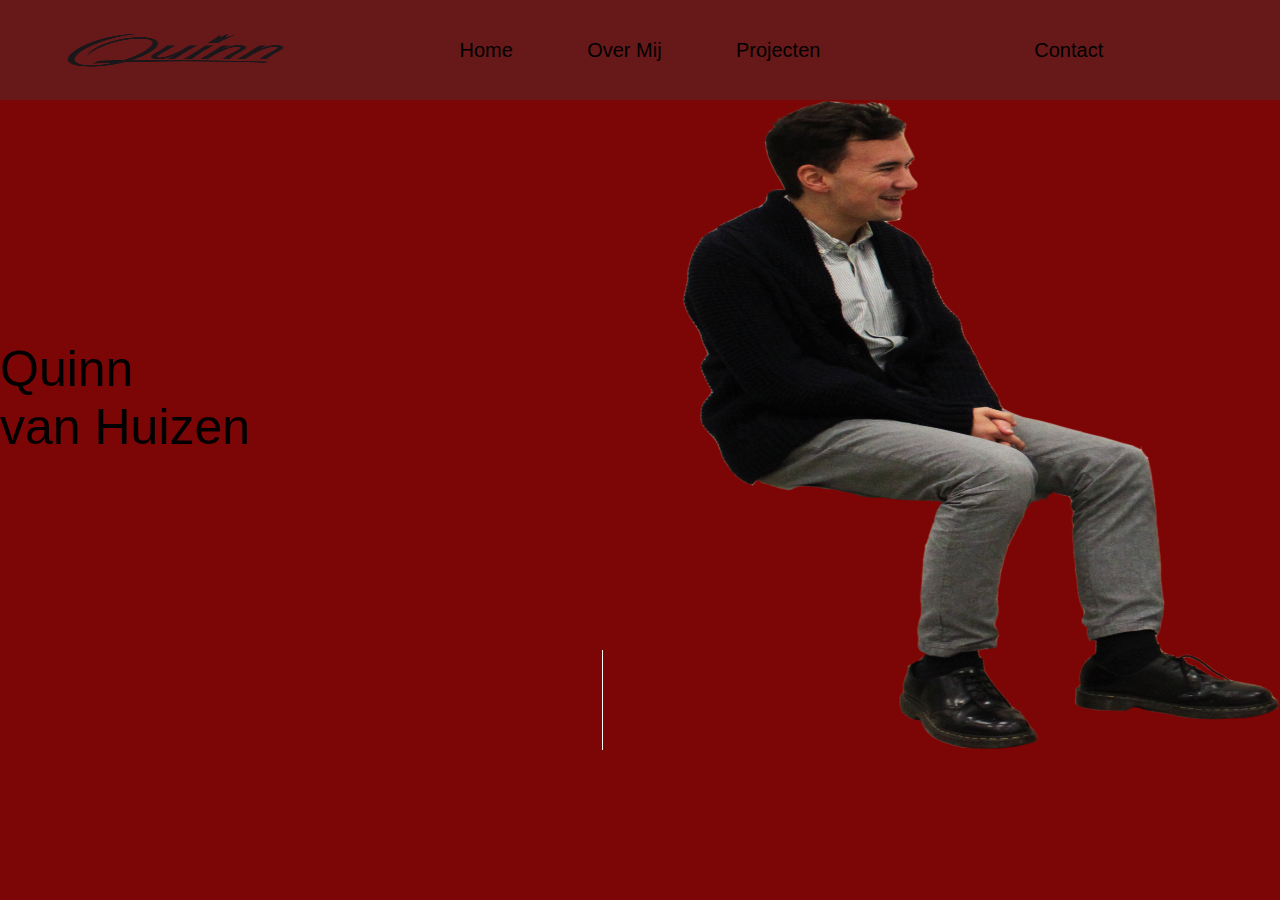
<file: index.html>
<!DOCTYPE html>
<html lang="en">
<head>
    <meta charset="UTF-8">
    <meta name="viewport" content="width=device-width, initial-scale=1.0">
    <title>HomePage</title>
    <link rel="stylesheet" href="/css/main.css">
</head>
<body>
            <header>
                <div class="nav">
            <div class="row">
                <div class="left-space">
                    <img src="/images/gg.png" class="img">
                </div>
                <div class="mid-space">
                    <div class="home-buttons">
                        <div class="home">
                            <a href="/index.html" class="Items">Home</a>
                        </div>
                        <div class="learn">
                            <a href="/pages/overmij.html" class="Items">Over Mij</a>
                        </div>
                        <div class="about">
                            <a href="/pages/project.html" class="Items">Projecten</a>
                        </div>
                    </div>
                </div>
                <div class="right-space">
                    <div class="home-buttons">
                        <div class="contact">
                            <a href="/pages/contact.html" class="Items">Contact</a>
                        </div>
                    </div>
                </div>
            </div>
        </div>
    </header>
    <header>
        <div class="row1">
            <div class="left-space13">
                <div class="name-1">
                    <p>Quinn</p>
                    <p>van Huizen</p>
                </div>
            </div>
            <div class="lineline">
                <div class="borderline">
                    
                </div>
            </div>
            <div class="mid-space13">
                <div class="img12">
                    <img src="/images/sitting_man_PNG11494.png" class="img12">
                </div>
            </div>
        </div>
    </header>
</body>
</html>
</file>
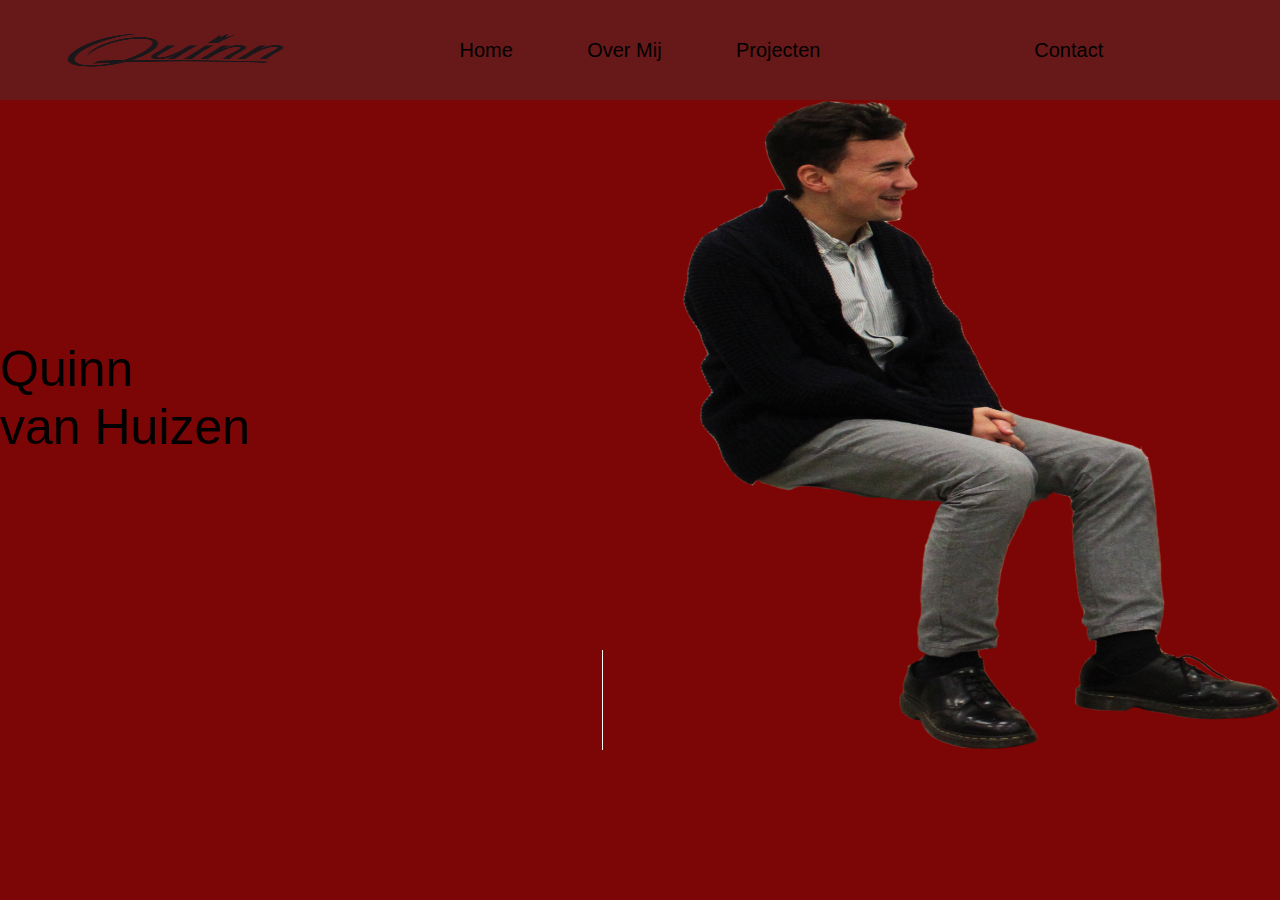
<file: html/index.html>
<!DOCTYPE html>
<html lang="en">
<head>
    <meta charset="UTF-8">
    <meta name="viewport" content="width=device-width, initial-scale=1.0">
    <title>HomePage</title>
    <link rel="stylesheet" href="/css/main.css">
</head>
<body>
            <header>
                <div class="nav">
            <div class="row">
                <div class="left-space">
                    <img src="/images/gg.png" class="img">
                </div>
                <div class="mid-space">
                    <div class="home-buttons">
                        <div class="home">
                            <a href="/html/index.html" class="Items">Home</a>
                        </div>
                        <div class="learn">
                            <a href="/html/overmij.html" class="Items">Over Mij</a>
                        </div>
                        <div class="about">
                            <a href="/html/project.html" class="Items">Projecten</a>
                        </div>
                    </div>
                </div>
                <div class="right-space">
                    <div class="home-buttons">
                        <div class="contact">
                            <a href="/html/contact.html" class="Items">Contact</a>
                        </div>
                    </div>
                </div>
            </div>
        </div>
    </header>
    <header>
        <div class="row1">
            <div class="left-space13">
                <div class="name-1">
                    <p>Quinn</p>
                    <p>van Huizen</p>
                </div>
            </div>
            <div class="lineline">
                <div class="borderline">
                    
                </div>
            </div>
            <div class="mid-space13">
                <div class="img12">
                    <img src="/images/sitting_man_PNG11494.png" class="img12">
                </div>
            </div>
        </div>
    </header>
</body>
</html>
</file>
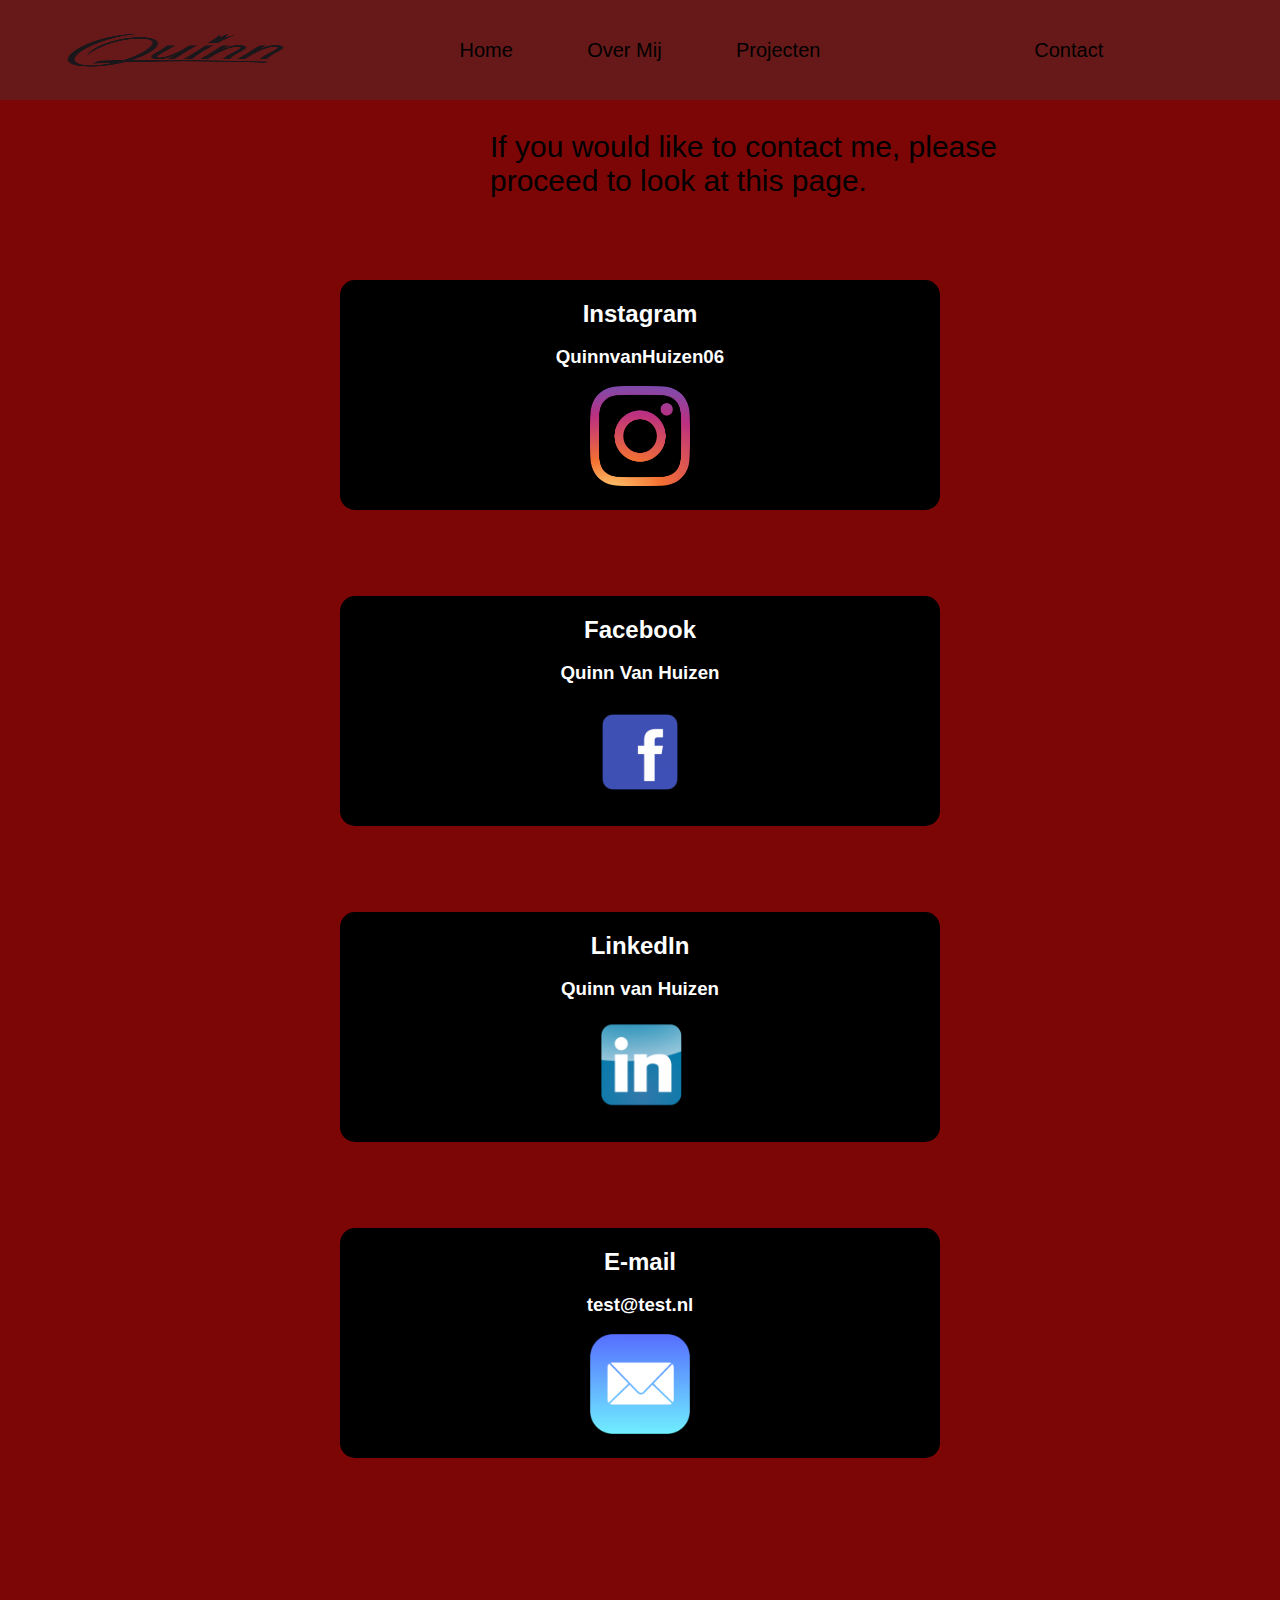
<file: html/contact.html>
<!DOCTYPE html>
<html lang="en">
<head>
    <meta charset="UTF-8">
    <meta name="viewport" content="width=device-width, initial-scale=1.0">
    <title>Contact</title>
    <link rel="stylesheet" href="/css/main.css">
</head>
<body>
    <header>
        <div class="nav">
            <div class="row">
                <div class="left-space">
                    <img src="/images/gg.png" class="img">
                </div>
                <div class="mid-space">
                    <div class="home-buttons">
                        <div class="home">
                            <a href="/html/index.html" class="Items">Home</a>
                        </div>
                        <div class="learn">
                            <a href="/html/overmij.html" class="Items">Over Mij</a>
                        </div>
                        <div class="about">
                            <a href="/html/project.html" class="Items">Projecten</a>
                        </div>
                    </div>
                </div>
                <div class="right-space">
                    <div class="home-buttons">
                        <div class="contact">
                            <a href="/html/contact.html" class="Items">Contact</a>
                        </div>
                    </div>
                </div>
            </div>
        </div>
    </header>
    <header>
        <div class="row141">
            <div class="left-space141">
                <div class="info">
                    <div class="begin">
                        <p>If you would like to contact me, please        proceed to look at this page.</p>
                    </div>
                </div>
            </div>
        </div>
    </header>
    <header>
        <div class="row14">
            <div class="info">
                <div class="i-box">
                    <h2>Instagram</h2>
                    <h3 id="latest">QuinnvanHuizen06</h3>
                    <a href="https://www.instagram.com/" target="_blank"> <img src="/images/instalogo.jpeg" class="img-i"></a>
                </div>
            </div>
        </div>
    </header>
    <header>
        <div class="row14">
            <div class="left-space14">
                <div class="info">
                    <div class="b-box">
                        <h2>Facebook</h2>
                        <h3 id="lates">Quinn Van Huizen</h3>
                        <a href="https://www.facebook.com/" target="_blank"> <img src="/images/face.png" class="img-i"></a>
                    </div>
                </div>
            </div>
        </div>
    </header>
    <header>
        <div class="row14">
            <div class="left-space14">
                <div class="info">
                    <div class="b-box">
                        <h2>LinkedIn</h2>
                        <h3 id="late">Quinn van Huizen</h3>
                        <a href="https://www.linkedin.com/feed/" target="_blank"><img src="/images/R.png" class="img-i"></a>
                    </div>
                </div>
            </div>
        </div>
    </header>
    <header>
        <div class="row14">
            <div class="left-space14">
                <div class="info">
                    <div class="b-box">
                        <h2>E-mail</h2>
                        <h3 id="lat">test@test.nl</h3>
                        <a href="https://www.microsoft.com/nl-nl/microsoft-
                        365/outlook/email-and-calendar-software-microsoft-outlook" 
                        target="_blank"> <img src="/images/miall.jpeg" 
                        class="img-i"></a>
                    </div>
                </div>
            </div>
        </div>
    </header>
</body>
</html>
</file>
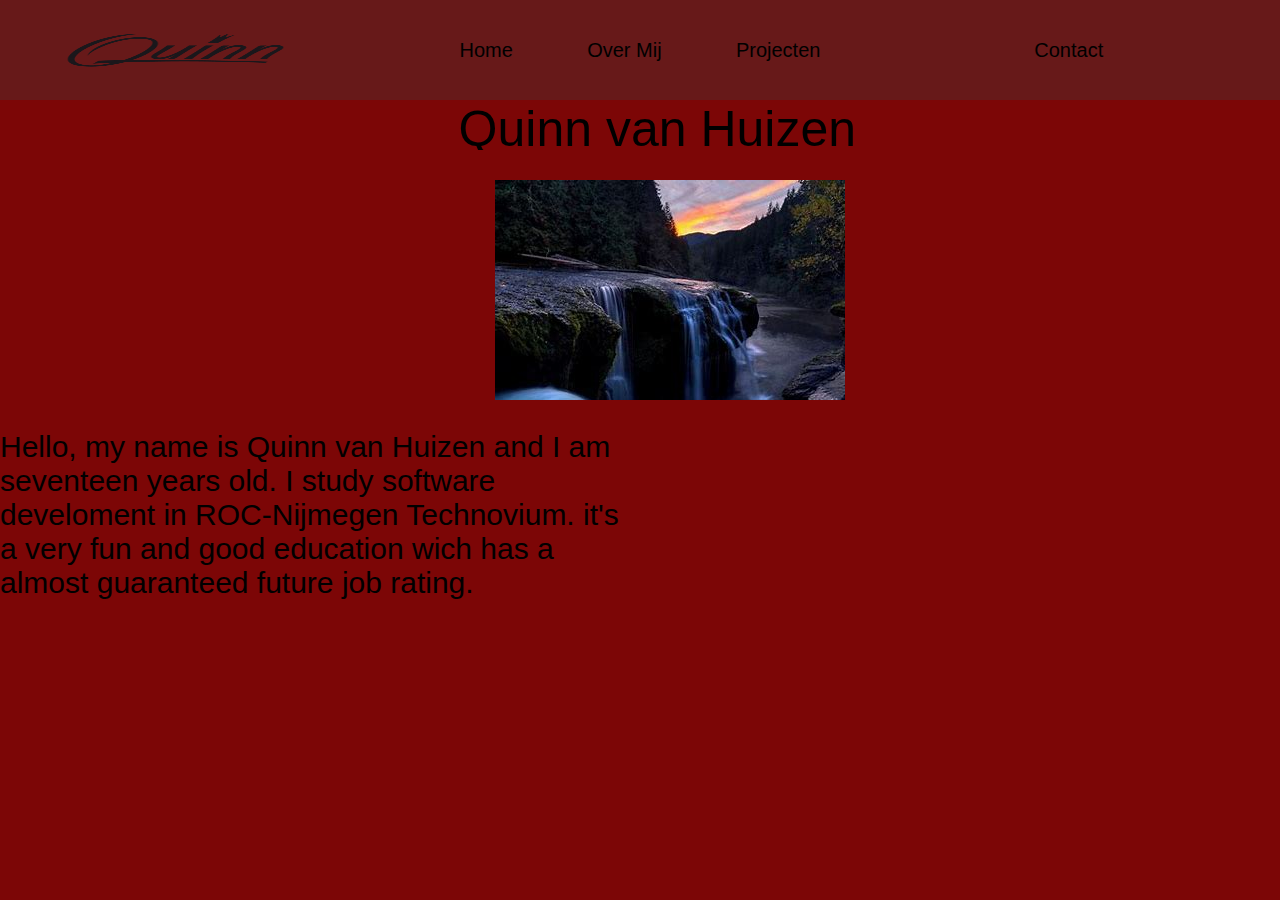
<file: html/overmij.html>
<!DOCTYPE html>
<html lang="en">
<head>
    <meta charset="UTF-8">
    <meta name="viewport" content="width=device-width, initial-scale=1.0">
    <title>Over Mij</title>
    <link rel="stylesheet" href="/css/main.css">
</head>
<body>
    <header>
        <div class="nav">
            <div class="row">
                <div class="left-space">
                    <img src="/images/gg.png" class="img">
                </div>
                <div class="mid-space">
                    <div class="home-buttons">
                        <div class="home">
                            <a href="/html/index.html" class="Items">Home</a>
                        </div>
                        <div class="learn">
                            <a href="/html/overmij.html" class="Items">Over Mij</a>
                        </div>
                        <div class="about">
                            <a href="/html/project.html" class="Items">Projecten</a>
                        </div>
                    </div>
                </div>
                <div class="right-space">
                    <div class="home-buttons">
                        <div class="contact">
                            <a href="/html/contact.html" class="Items">Contact</a>
                        </div>
                    </div>
                </div>
            </div>
        </div>
    </header>
    <header>
        <div class="row112">
            <div class="left-space112">

            </div>
            <div class="mid-space112">
                <div class="top-box">
                    <div class="words">
                        <span>Quinn van Huizen</span>
                        <span>21-04-2006</span>
                        <span>Technovium</span>
                        <span>Software Developer</span>
                        <span>Quinn van Huizen</span>
                    </div>
                </div>
            </div>
            <div class="right-space112">

            </div>
        </div>
    </header>
    <header>
        <div class="row1">
            <div class="left-space1">
            </div>
            <div class="mid-space1">
                    <div class="slider">

                    </div>
                    <div class="mid-text">
                        <p>
                        </p>
                    </div>
            </div>
            <div class="right-space1">

            </div>
        </div>
    </header>
    <header>
        <div class="row1">
            <div class="left-50">
                <p>Hello, my name is Quinn van Huizen and I am seventeen years old.
                I study software develoment in ROC-Nijmegen Technovium.
                it's a very fun and good education wich 
                    has a almost guaranteed future job rating.
                </p>
            </div>
            <div class="right-50">

            </div>
        </div>
    </header>
</body>
</html>
</file>
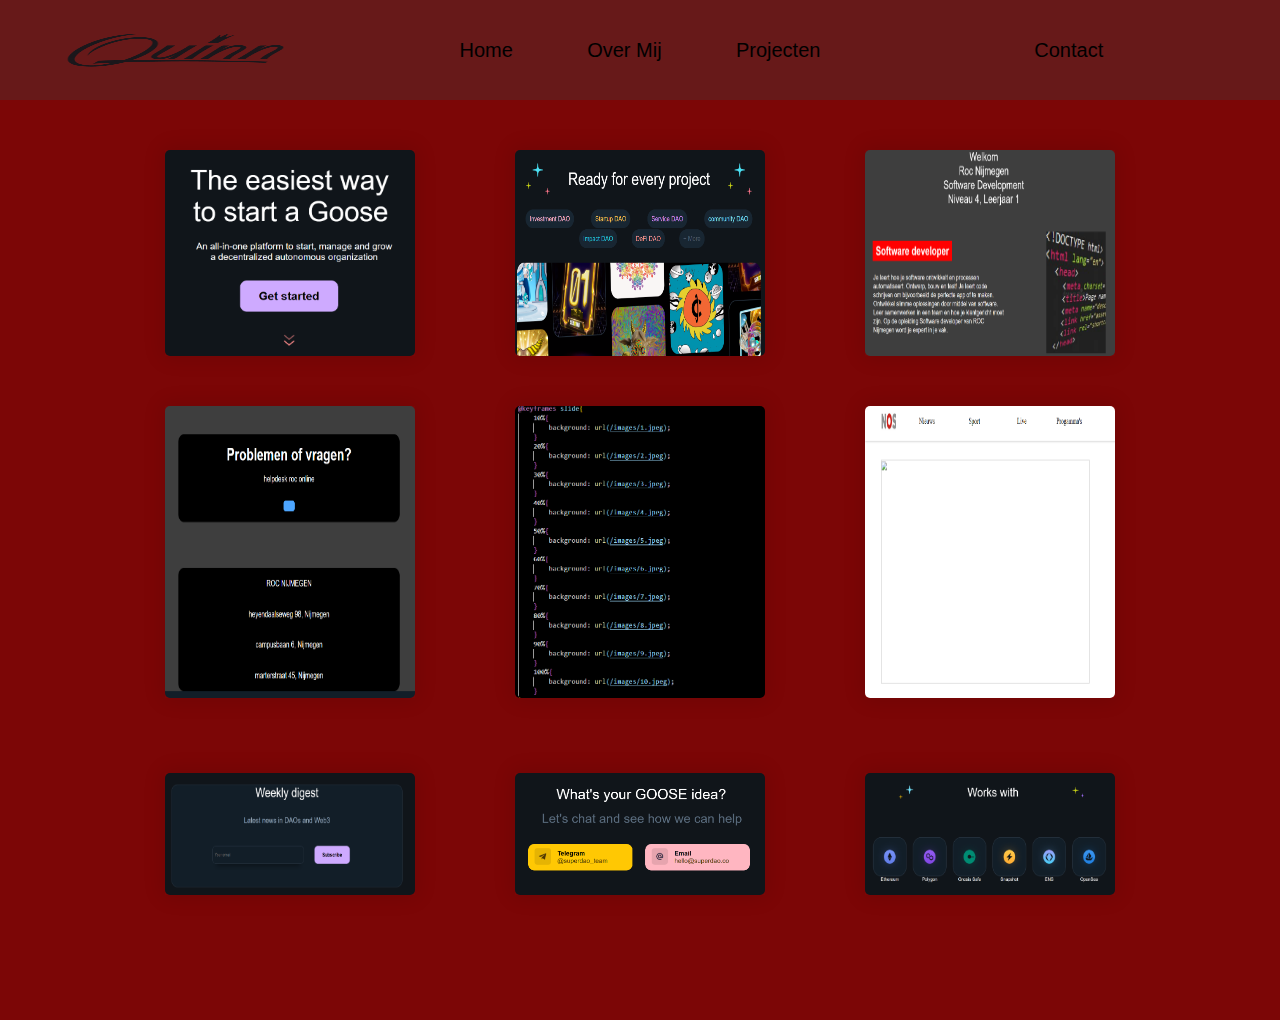
<file: html/project.html>
<!DOCTYPE html>
<html lang="en">
<head>
    <meta charset="UTF-8">
    <meta name="viewport" content="width=device-width, initial-scale=1.0">
    <title>Projecten</title>
    <link rel="stylesheet" href="/css/main.css">
</head>
<body>
    <header>
        <div class="nav">
            <div class="row">
                <div class="left-space">
                    <img src="/images/gg.png" class="img">
                </div>
                <div class="mid-space">
                    <div class="home-buttons">
                        <div class="home">
                            <a href="/html/index.html" class="Items">Home</a>
                        </div>
                        <div class="learn">
                            <a href="/html/overmij.html" class="Items">Over Mij</a>
                        </div>
                        <div class="about">
                            <a href="/html/project.html" class="Items">Projecten</a>
                        </div>
                    </div>
                </div>
                <div class="right-space">
                    <div class="home-buttons">
                        <div class="contact">
                            <a href="/html/contact.html" class="Items">Contact</a>
                        </div>
                    </div>
                </div>
            </div>
        </div>
    </header>
    <header>
        <div class="container1">
            <div class="box">
                <img src="/images/5.png" class="a111">
            </div>
            <div class="box">
                <img src="/images/6.png" class="a111">
            </div>
            <div class="box">
                <img src="/images/1.png" class="a111">
            </div>
        </div>
        <div class="container2">
            <div class="box">
                <img src="/images/Schermafbeelding 2023-12-21 111256.png" class="a111">
            </div>
            <div class="box">
                <img src="/images/3.png" class="a111">
            </div>
            <div class="box">
                <img src="/images/2.png" class="a111">
            </div>
        </div>
        <div class="container3">
            <div class="box">
                <img src="/images/7.png" class="a211">
            </div>
            <div class="box">
                <img src="/images/8.png" class="a211">
            </div>
            <div class="box">
                <img src="/images/9.png" class="a211">
            </div>
        </div>
    </header>
</body>
</html>
</file>
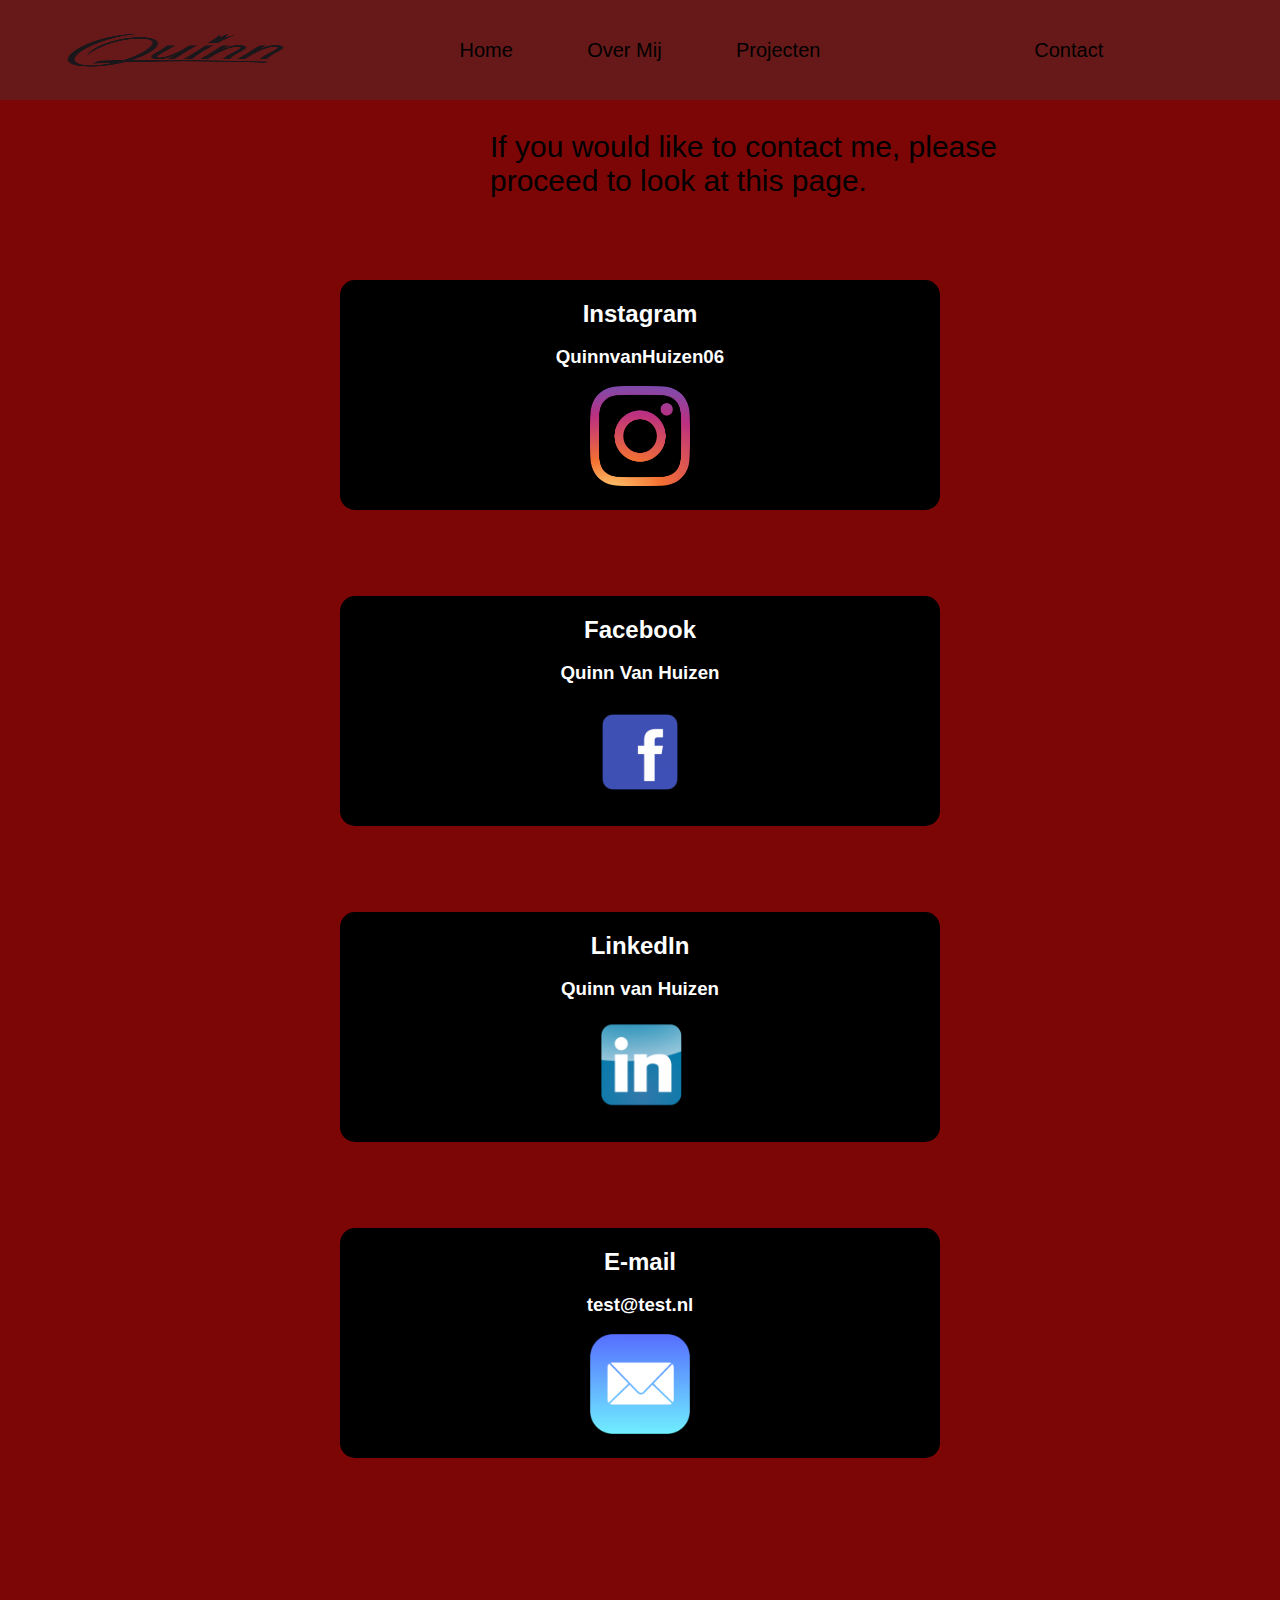
<file: pages/contact.html>
<!DOCTYPE html>
<html lang="en">
<head>
    <meta charset="UTF-8">
    <meta name="viewport" content="width=device-width, initial-scale=1.0">
    <title>Contact</title>
    <link rel="stylesheet" href="/css/main.css">
</head>
<body>
    <header>
        <div class="nav">
            <div class="row">
                <div class="left-space">
                    <img src="/images/gg.png" class="img">
                </div>
                <div class="mid-space">
                    <div class="home-buttons">
                        <div class="home">
                            <a href="/index.html" class="Items">Home</a>
                        </div>
                        <div class="learn">
                            <a href="/pages/overmij.html" class="Items">Over Mij</a>
                        </div>
                        <div class="about">
                            <a href="/pages/project.html" class="Items">Projecten</a>
                        </div>
                    </div>
                </div>
                <div class="right-space">
                    <div class="home-buttons">
                        <div class="contact">
                            <a href="/pages/contact.html" class="Items">Contact</a>
                        </div>
                    </div>
                </div>
            </div>
        </div>
    </header>
    <header>
        <div class="row141">
            <div class="left-space141">
                <div class="info">
                    <div class="begin">
                        <p>If you would like to contact me, please        proceed to look at this page.</p>
                    </div>
                </div>
            </div>
        </div>
    </header>
    <header>
        <div class="row14">
            <div class="info">
                <div class="i-box">
                    <h2>Instagram</h2>
                    <h3 id="latest">QuinnvanHuizen06</h3>
                    <a href="https://www.instagram.com/" target="_blank"> <img src="/images/instalogo.jpeg" class="img-i"></a>
                </div>
            </div>
        </div>
    </header>
    <header>
        <div class="row14">
            <div class="left-space14">
                <div class="info">
                    <div class="b-box">
                        <h2>Facebook</h2>
                        <h3 id="lates">Quinn Van Huizen</h3>
                        <a href="https://www.facebook.com/" target="_blank"> <img src="/images/face.png" class="img-i"></a>
                    </div>
                </div>
            </div>
        </div>
    </header>
    <header>
        <div class="row14">
            <div class="left-space14">
                <div class="info">
                    <div class="b-box">
                        <h2>LinkedIn</h2>
                        <h3 id="late">Quinn van Huizen</h3>
                        <a href="https://www.linkedin.com/feed/" target="_blank"><img src="/images/R.png" class="img-i"></a>
                    </div>
                </div>
            </div>
        </div>
    </header>
    <header>
        <div class="row14">
            <div class="left-space14">
                <div class="info">
                    <div class="b-box">
                        <h2>E-mail</h2>
                        <h3 id="lat">test@test.nl</h3>
                        <a href="https://www.microsoft.com/nl-nl/microsoft-
                        365/outlook/email-and-calendar-software-microsoft-outlook" 
                        target="_blank"> <img src="/images/miall.jpeg" 
                        class="img-i"></a>
                    </div>
                </div>
            </div>
        </div>
    </header>
</body>
</html>
</file>
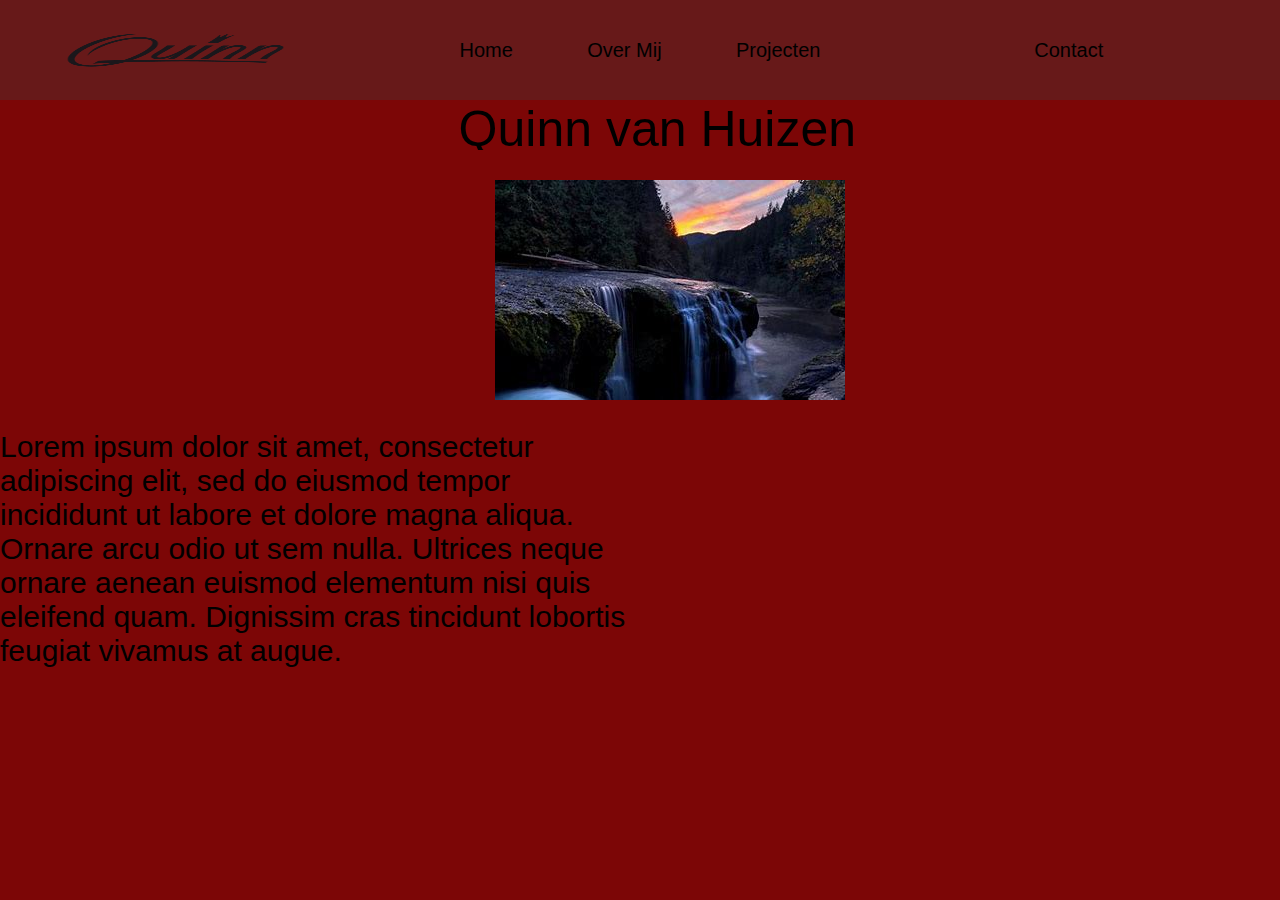
<file: pages/overmij.html>
<!DOCTYPE html>
<html lang="en">
<head>
    <meta charset="UTF-8">
    <meta name="viewport" content="width=device-width, initial-scale=1.0">
    <title>Over Mij</title>
    <link rel="stylesheet" href="/css/main.css">
</head>
<body>
    <header>
        <div class="nav">
            <div class="row">
                <div class="left-space">
                    <img src="/images/gg.png" class="img">
                </div>
                <div class="mid-space">
                    <div class="home-buttons">
                        <div class="home">
                            <a href="/index.html" class="Items">Home</a>
                        </div>
                        <div class="learn">
                            <a href="/pages/overmij.html" class="Items">Over Mij</a>
                        </div>
                        <div class="about">
                            <a href="/pages/project.html" class="Items">Projecten</a>
                        </div>
                    </div>
                </div>
                <div class="right-space">
                    <div class="home-buttons">
                        <div class="contact">
                            <a href="/pages/contact.html" class="Items">Contact</a>
                        </div>
                    </div>
                </div>
            </div>
        </div>
    </header>
    <header>
        <div class="row112">
            <div class="left-space112">

            </div>
            <div class="mid-space112">
                <div class="top-box">
                    <div class="words">
                        <span>Quinn van Huizen</span>
                        <span>21-04-2006</span>
                        <span>Technovium</span>
                        <span>Software Developer</span>
                        <span>Quinn van Huizen</span>
                    </div>
                </div>
            </div>
            <div class="right-space112">

            </div>
        </div>
    </header>
    <header>
        <div class="row1">
            <div class="left-space1">
            </div>
            <div class="mid-space1">
                    <div class="slider">

                    </div>
                    <div class="mid-text">
                        <p>
                        </p>
                    </div>
            </div>
            <div class="right-space1">

            </div>
        </div>
    </header>
    <header>
        <div class="row1">
            <div class="left-50">
                <p>Lorem ipsum dolor sit amet, consectetur 
                    adipiscing elit, sed do eiusmod tempor 
                    incididunt ut labore et dolore magna aliqua. 
                    Ornare arcu odio ut sem nulla. Ultrices neque 
                    ornare aenean euismod elementum nisi quis eleifend quam. 
                    Dignissim cras tincidunt lobortis feugiat vivamus at augue.
                </p>
            </div>
            <div class="right-50">

            </div>
        </div>
    </header>
</body>
</html>
</file>
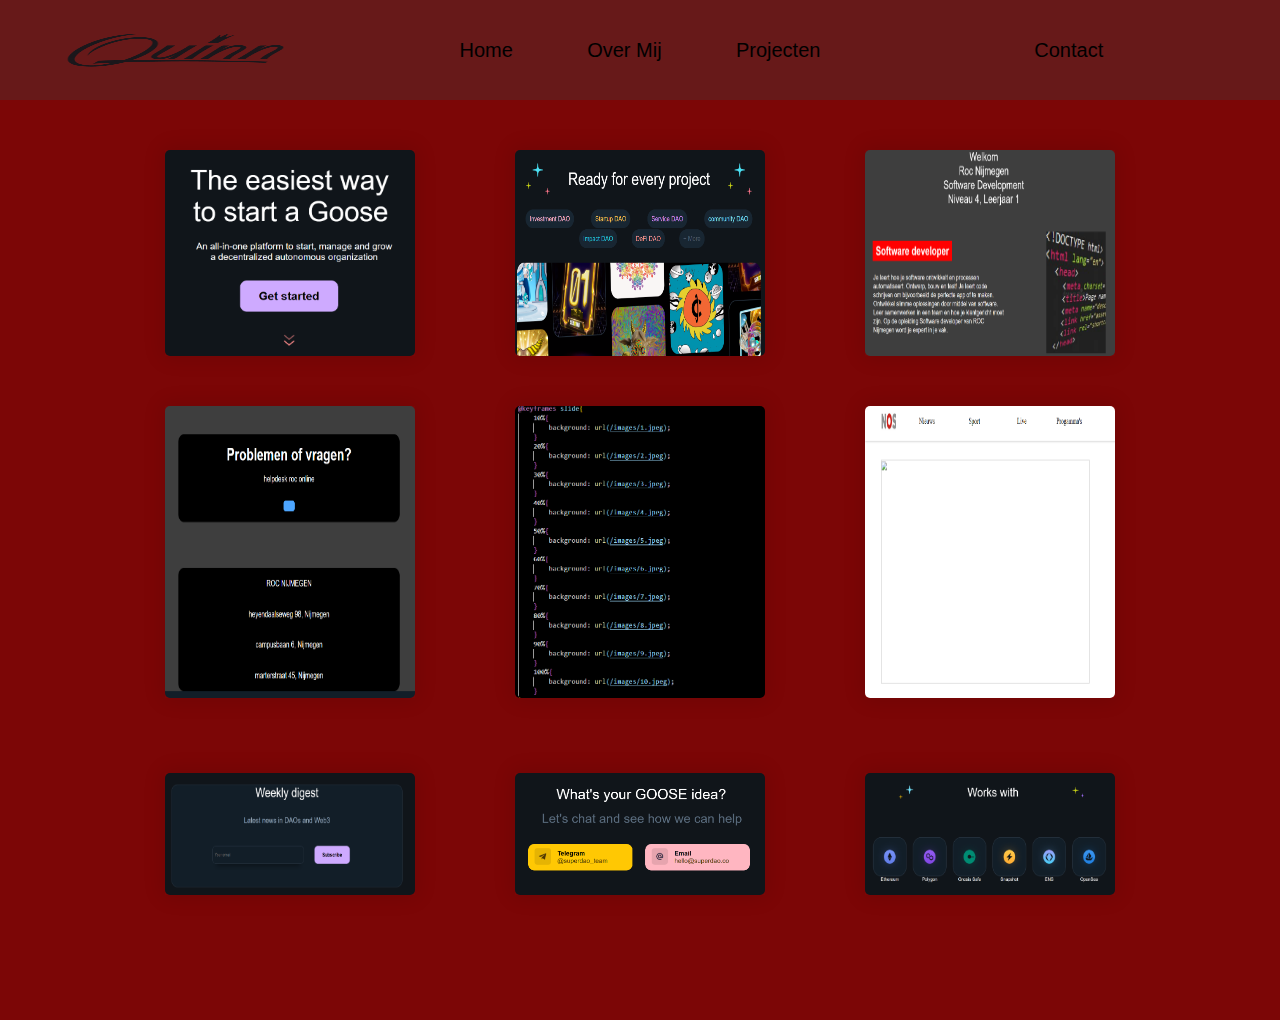
<file: pages/project.html>
<!DOCTYPE html>
<html lang="en">
<head>
    <meta charset="UTF-8">
    <meta name="viewport" content="width=device-width, initial-scale=1.0">
    <title>Projecten</title>
    <link rel="stylesheet" href="/css/main.css">
</head>
<body>
    <header>
        <div class="nav">
            <div class="row">
                <div class="left-space">
                    <img src="/images/gg.png" class="img">
                </div>
                <div class="mid-space">
                    <div class="home-buttons">
                        <div class="home">
                            <a href="/index.html" class="Items">Home</a>
                        </div>
                        <div class="learn">
                            <a href="/pages/overmij.html" class="Items">Over Mij</a>
                        </div>
                        <div class="about">
                            <a href="/pages/project.html" class="Items">Projecten</a>
                        </div>
                    </div>
                </div>
                <div class="right-space">
                    <div class="home-buttons">
                        <div class="contact">
                            <a href="/pages/contact.html" class="Items">Contact</a>
                        </div>
                    </div>
                </div>
            </div>
        </div>
    </header>
    <header>
        <div class="container1">
            <div class="box">
                <img src="/images/5.png" class="a111">
            </div>
            <div class="box">
                <img src="/images/6.png" class="a111">
            </div>
            <div class="box">
                <img src="/images/1.png" class="a111">
            </div>
        </div>
        <div class="container2">
            <div class="box">
                <img src="/images/Schermafbeelding 2023-12-21 111256.png" class="a111">
            </div>
            <div class="box">
                <img src="/images/3.png" class="a111">
            </div>
            <div class="box">
                <img src="/images/2.png" class="a111">
            </div>
        </div>
        <div class="container3">
            <div class="box">
                <img src="/images/7.png" class="a211">
            </div>
            <div class="box">
                <img src="/images/8.png" class="a211">
            </div>
            <div class="box">
                <img src="/images/9.png" class="a211">
            </div>
        </div>
    </header>
</body>
</html>
</file>
<file: css/main.css>
*{
    margin: 0px;
    padding: 0px;
    box-sizing: border-box;
    font-family: 'Lato', sans-serif;
    font-family: 'Montserrat', sans-serif;
}
body {
    background-color: rgb(124, 6, 6);

}
.row {
    width: 100%;
    height: 100px;
    display: flex;
    flex-direction: row;
    justify-content: flex-start;

}
.left-space{
    width: 33%;
    height: 100px;
    background-color: rgb(103, 25, 25);
    
}
.mid-space {
    width: 34%;
    height: 100px;
    background-color: rgb(103, 25, 25);

}
.right-space {
    width: 33%;
    height: 100px;
    background-color: rgb(103, 25, 25);

}
.img{
    width: 250px;
    height: 100px;
    margin-left: 50px;
}
.home-buttons {
    height: 100%;
    width: 100%;
    display: flex;
    flex-direction: row;
    justify-content: space-around;
    align-items: center;
}
.home {
    font-size: 20px;
    color: white;
    font-family: 'Lato', sans-serif;
    font-family: 'Montserrat', sans-serif;
}
.learn {
    font-size: 20px;
    color: white;
    font-family: 'Lato', sans-serif;
    font-family: 'Montserrat', sans-serif;
}
.about {
    font-size: 20px;
    color: white;
    font-family: 'Lato', sans-serif;
    font-family: 'Montserrat', sans-serif;
}
.contact {
    font-size: 20px;
    color: white;
    font-family: 'Lato', sans-serif;
    font-family: 'Montserrat', sans-serif;
}
.Items{
    margin-top: 12px;
    text-decoration: none;
    color: black;
    gap: 20px;
    padding: 10px 15px;
}
.row1 {
    width: 100%;
    height: 250px;

    display: flex;
    flex-direction: row;
    justify-content: flex-start;
}
.left-space1 {
    height: 300px;
    width: 600px;
    background-color: rgb(124, 6, 6);
}
.mid-space1 {
    width: 500px;
    height: 300px;
    background-color: rgb(124, 6, 6);

}
.right-space1 {
    width: 500px;
    height: 300px;
    background-color: rgb(124, 6, 6);
}
.slider {
    width: 350px;
    height: 220px;
    background: url(/images/1.jpeg);
    animation: slide 25s infinite;
    margin-left: 15px;
}
@keyframes slide{
    10%{
        background: url(/images/1.jpeg);
    }
    20%{
        background: url(/images/2.jpeg);
    }
    30%{
        background: url(/images/3.jpeg);
    }
    40%{
        background: url(/images/4.jpeg);
    }
    50%{
        background: url(/images/5.jpeg);
    }
    60%{
        background: url(/images/6.jpeg);
    }
    70%{
        background: url(/images/7.jpeg);
    }
    80%{
        background: url(/images/8.jpeg);
    }
    90%{
        background: url(/images/9.jpeg);
    }
    100%{
        background: url(/images/10.jpeg);
    }
}
.mid-text {
    color: white;
    font-size: 25px;
}
.top-box{
    height: 50px;
    width: 500px;
    background-color: rgb(124, 6, 6);
    margin-left: 50px;
    overflow: hidden;
}
.row112 {
    width: 100%;
    height: 80px;
    display: flex;
    flex-direction: row;
    justify-content: flex-start;
}
.left-space112 {
    height: 100px;
    width: 550px;
    background-color: rgb(124, 6, 6);
}
.mid-space112 {
    width: 500px;
    height: 100px;
    background-color: rgb(124, 6, 6);
}
.right-space112 {
    width: 500px;
    height: 100px;
    background-color: rgb(124, 6, 6);
}
span{
    display: block;
    height: 100%;
    animation: spin_words 8s infinite;
    color: black;
    font-size: 50px;
}
.words {
    overflow: hidden;
}
@keyframes spin_words {
    10%{
        transform: translateY(-112%);
    }
    25%{
        transform: translateY(-100%);
    }
    35%{
        transform: translateY(-212%);
    }
    50%{
        transform: translateY(-200%);
    }
    60%{
        transform: translateY(-312%);
    }
    75%{
        transform: translateY(-300%);
    }
    85%{
        transform: translateY(-412%);
    }
    100%{
        transform: translateY(-400%);
    }
}

.row13 {
    width: 100%;
    height: 400px;

    display: flex;
    flex-direction: row;
    justify-content: flex-start;
}
.left-space13 {
    height: 650px;
    width: 760px;
    background-color: rgb(124, 6, 6);
}
.mid-space13 {
    width: 755px;
    height: 650px;
    background-color: rgb(124, 6, 6);
}
.img12 {
    width: 100%;
    height: 650px;
}
.name-1 {
    display: flex;
    flex-direction: column;
    font-size: 50px;
    margin-top: 240px;
}
.borderline {
    z-index: 100vh;
    width: 1px;
    height: 100px;
    background-color: white;    
    margin-top:  550px; 
    position: absolute;
}
.lineline {
    height: 650px;
    width:100px;
    background-color: rgb(124, 6, 6);
}
.loader {
    position: relative;
    height: 2px;
    width: 710px;
    background-color: rgb(124, 6, 6);
    margin-top: 240px;
}
.loader::before {
    content:'' ;
    position: absolute;
    height: 100%;
    width: 100%;
    background: rgb(182, 18, 18);
    transform-origin: left;
    animation: animate 8s linear infinite;
}
@keyframes animate
{
    0%,20%
    {
        transform: scaleX(0);
    }
    40%
    {
        transform: scaleX(1);
        transform-origin: left;
    }
    40.000001% ,60%
    {
        transform: scaleX(1);
        transform-origin: right;
    }
    80%, 100%
    {
        transform: scaleX(0);
        transform-origin: right;
    }
}
.loader::after {
    content:'' ;
    position: absolute;
    top: 50%;
    transform: translateY(-50%)scale(0);
    height: 10px;
    width: 10px;
    background: rgb(182, 18, 18);
    border-radius: 50%;
    animation: animateDot 8s linear infinite;
}
.left-50 {
    height: 400px;
    width: 50%;
    background-color: rgb(124, 6, 6);
    display: flex;
    flex-direction: column;
    font-size: 30px;
    color: black;
    font-weight: 520;
    align-items: center;
}
.right-50 {
    height: 400px;
    width: 50%;
    background-color: rgb(124, 6, 6);
}
.a111{
    height: 100%;
    width: 100%;
    border-radius: 20px;
}

.container1{
    width: 100%;
    margin: 100px auto;
    display: flex;
    flex-direction: row;
    justify-content: center;
    margin-top: 50px;
    border-radius: 20px;

}
.container2{
    width: 100%;
    padding: 50px;
    margin: 100px auto;
    display: flex;
    flex-direction: row;
    justify-content: center;
    margin-top: -100px;
    border-radius: 20px;

}
.container3{
    width: 100%;
    padding: 25px;
    margin: 100px auto;
    display: flex;
    flex-direction: row;
    justify-content: center;
    margin-top: -100px;
    border-radius: 20px;

}
.box{
    width: 250px;
    margin: 0 50px;
    box-shadow: 0 0 20px 2px rgba(0, 0 , 0 , .1);
    transition: 1s;
}
.box img{
    display: block;
    width: 100%;
    border-radius: 5px;
}
.box:hover{
    transform: scale(1.5);
    z-index: 2;
}
.a211{
    height: 100%;
    width: 150%;
}
.i-box{
height: 230px;
width: 600px;
flex-direction: column;
background-color: black;
display: flex;
align-items: center;
margin-left: 400px;
border-radius: 15px;
color: white;
padding: 20px;
justify-content: space-between;
margin-top: 100px;
margin-bottom: 236px;
font-family:sans-serif;
margin-left: auto;
margin-right: auto;
}
.begin {
    height: 50px;
    width: 600px;
    font-size: 30px;
    color: black;
    margin-left: 490px;
    margin-top: 30px;
}
.img-i{
    height: 100px;
    width: 100px;
}
.img-ig{
    height: 90px;
    width: 250px;
}
.b-box{
    height: 230px;
    width: 600px;
    flex-direction: column;
    background-color: black;
    display: flex;
    align-items: center;
    margin-left: 400px;
    border-radius: 15px;
    color: white;
    padding: 20px;
    justify-content: space-between;
    margin-top: -150px;
    margin-bottom: 236px;
    font-family:sans-serif;
    margin-left: auto;
    margin-right: auto;
}

@media only screen and (max-width: 500px) {
    .left-space {
        height: 100%;
        width: 28%;
    }
    .row{
        width: 390px;
        height: 100px;
        }
    .img{
        width: 100px;
        height: 100%;
        display: flex;
        justify-content: space-around;
        align-items: center;
        margin-left: -10px;
    }
    .right-space {
        width: 25%;
        height: 100px;
    }
    .mid-space{
        height: 100%;
        width: 47%;
    }
    .home-buttons{
        height: 100px;
        width: 230px;
    }
    .home-buttons1{
        height: 100px;
        width: 90px;
    }
    .Items{
        margin-top: 12px;
        text-decoration: none;
        color: black;
        gap: 20px;
        padding: 10px 15px;
        font-size: 13px;
    }
    .words {
        overflow: hidden;
    }
    @keyframes spin_words {
        10%{
            transform: translateY(-112%);
        }
        25%{
            transform: translateY(-100%);
        }
        35%{
            transform: translateY(-212%);
        }
        50%{
            transform: translateY(-200%);
        }
        60%{
            transform: translateY(-312%);
        }
        75%{
            transform: translateY(-300%);
        }
        85%{
            transform: translateY(-412%);
        }
        100%{
            transform: translateY(-400%);
        }
    }
    .mid-space112 {
        width: 200px;
        height: 30px;
        background-color: rgb(124, 6, 6);
    }
    .left-space112 {
        width: 130px;
        height: 30px;
        background-color: rgb(124, 6, 6);
    }
    .right-space112 {
        width: 50px;
        height: 30px;
        background-color: rgb(124, 6, 6);
    }
    .words {
        height: 30px;
        width: 200px;
    }
    span{
        display: block;
        height: 30px;
        animation: spin_words 8s infinite;
        color: black;
        font-size: 20px;
        width: 200px;
    }
    .top-box{
        height: 30px;
        width: 200px;
        background-color: rgb(124, 6, 6);
        overflow: hidden;
        margin-left: 0px;
    }
    .row112 {
        width: 390px;
        height: 30px;
        display: flex;
        flex-direction: row;
        justify-content: flex-start;
    }
    .row1 {
        width: 100%;
        height: 250px;
    
        display: flex;
        flex-direction: row;
        justify-content: flex-start;
    }
    .left-space1 {
        height: 300px;
        width: 50px;
        background-color: rgb(124, 6, 6);
    }
    .mid-space1 {
        width: 290px;
        height: 300px;
        background-color: rgb(124, 6, 6);
    
    }
    .right-space1 {
        width: 50px;
        height: 300px;
        background-color: rgb(124, 6, 6);
    }
    .slider {
        width: 290px;
        height: 220px;
        background: url(/images/1.jpeg);
        animation: slide 25s infinite;
        margin-left: 15px;
    }
    @keyframes slide{
        10%{
            background: url(/images/1.jpeg);
        }
        20%{
            background: url(/images/2.jpeg);
        }
        30%{
            background: url(/images/3.jpeg);
        }
        40%{
            background: url(/images/4.jpeg);
        }
        50%{
            background: url(/images/5.jpeg);
        }
        60%{
            background: url(/images/6.jpeg);
        }
        70%{
            background: url(/images/7.jpeg);
        }
        80%{
            background: url(/images/8.jpeg);
        }
        90%{
            background: url(/images/9.jpeg);
        }
        100%{
            background: url(/images/10.jpeg);
        }
    }
    .left-50 {
        height: 200px;
        width: 85%;
        background-color: rgb(124, 6, 6);
        display: flex;
        flex-direction: column;
        font-size: 20px;
        color: black;
        font-weight: 520;
        align-items: center;
        margin-left: 20px;
    }
    .right-50 {
        height: 200px;
        width: 15%;
        background-color: rgb(124, 6, 6);
    }
    .a111{
        height: 150px;
        width: 120px;
        border-radius: 20px;
    }
    
    .container1{
        width: 390px;
        height: 150px;
        margin: 100px auto;
        display: flex;
        flex-direction: row;
        justify-content: center;
        margin-top: 50px;
        border-radius: 20px;
    }
    .container2{
        width: 390px;
        height: 150px;
        padding: 0px;
        margin: 100px auto;
        display: flex;
        flex-direction: row;
        justify-content: center;
        margin-top: -50px;
        border-radius: 20px;
    }
    .container3{
        width: 390px;
        height: 80px;
        padding: 0px;
        margin: 100px auto;
        display: flex;
        flex-direction: row;
        justify-content: center;
        margin-top: -50px;
        border-radius: 20px;
    
    }
    .box{
        width: 115px;
        margin: 0 15px;
        box-shadow: 0 0 20px 2px rgba(0, 0 , 0 , .1);
        transition: 1s;
    }
    .box img{
        display: block;
        width: 100%;
        border-radius: 5px;
    }
    .box:hover{
        transform: scale(1.5);
        z-index: 2;
    }
    .a211{
        height: 50px;
        width: 115px;
    }
    .i-box{
        height: 150px;
        width: 390px;
        flex-direction: column;
        background-color: black;
        display: flex;
        align-items: center;
        margin-left: 400px;
        border-radius: 15px;
        color: white;
        padding: 20px;
        justify-content: space-between;
        margin-top: 0px;
        margin-bottom: 0px;
        font-family:sans-serif;
        margin-left: auto;
        margin-right: auto;
        font-size: 15px;
        }
        .begin {
            height: 50px;
            width: 390px;
            font-size: 20px;
            color: black;
            margin-left: 0px;
            margin-top: 30px;
        }
        .img-i{
            height: 50px;
            width: 50px;
        }
        .b-box{
            height: 150px;
            width: 390px;
            flex-direction: column;
            background-color: black;
            display: flex;
            align-items: center;
            margin-left: 400px;
            border-radius: 15px;
            color: white;
            padding: 20px;
            justify-content: space-between;
            margin-top: 0px;
            margin-bottom: 20px;
            font-family:sans-serif;
            margin-left: auto;
            margin-right: auto;
            font-size: 15px;

        }
        .row14 {
            width: 100%;
            height: 200px;
        
            display: flex;
            flex-direction: row;
            justify-content: flex-start;
        }
        .left-space14 {
            height: 200px;
            width: 390px;
            background-color: rgb(124, 6, 6);
        }
        .row141 {
            width: 100%;
            height: 100px;
        
            display: flex;
            flex-direction: row;
            justify-content: flex-start;
        }
        .left-space141 {
            height: 100px;
            width: 390px;
            background-color: rgb(124, 6, 6);
        }
}
</file>
